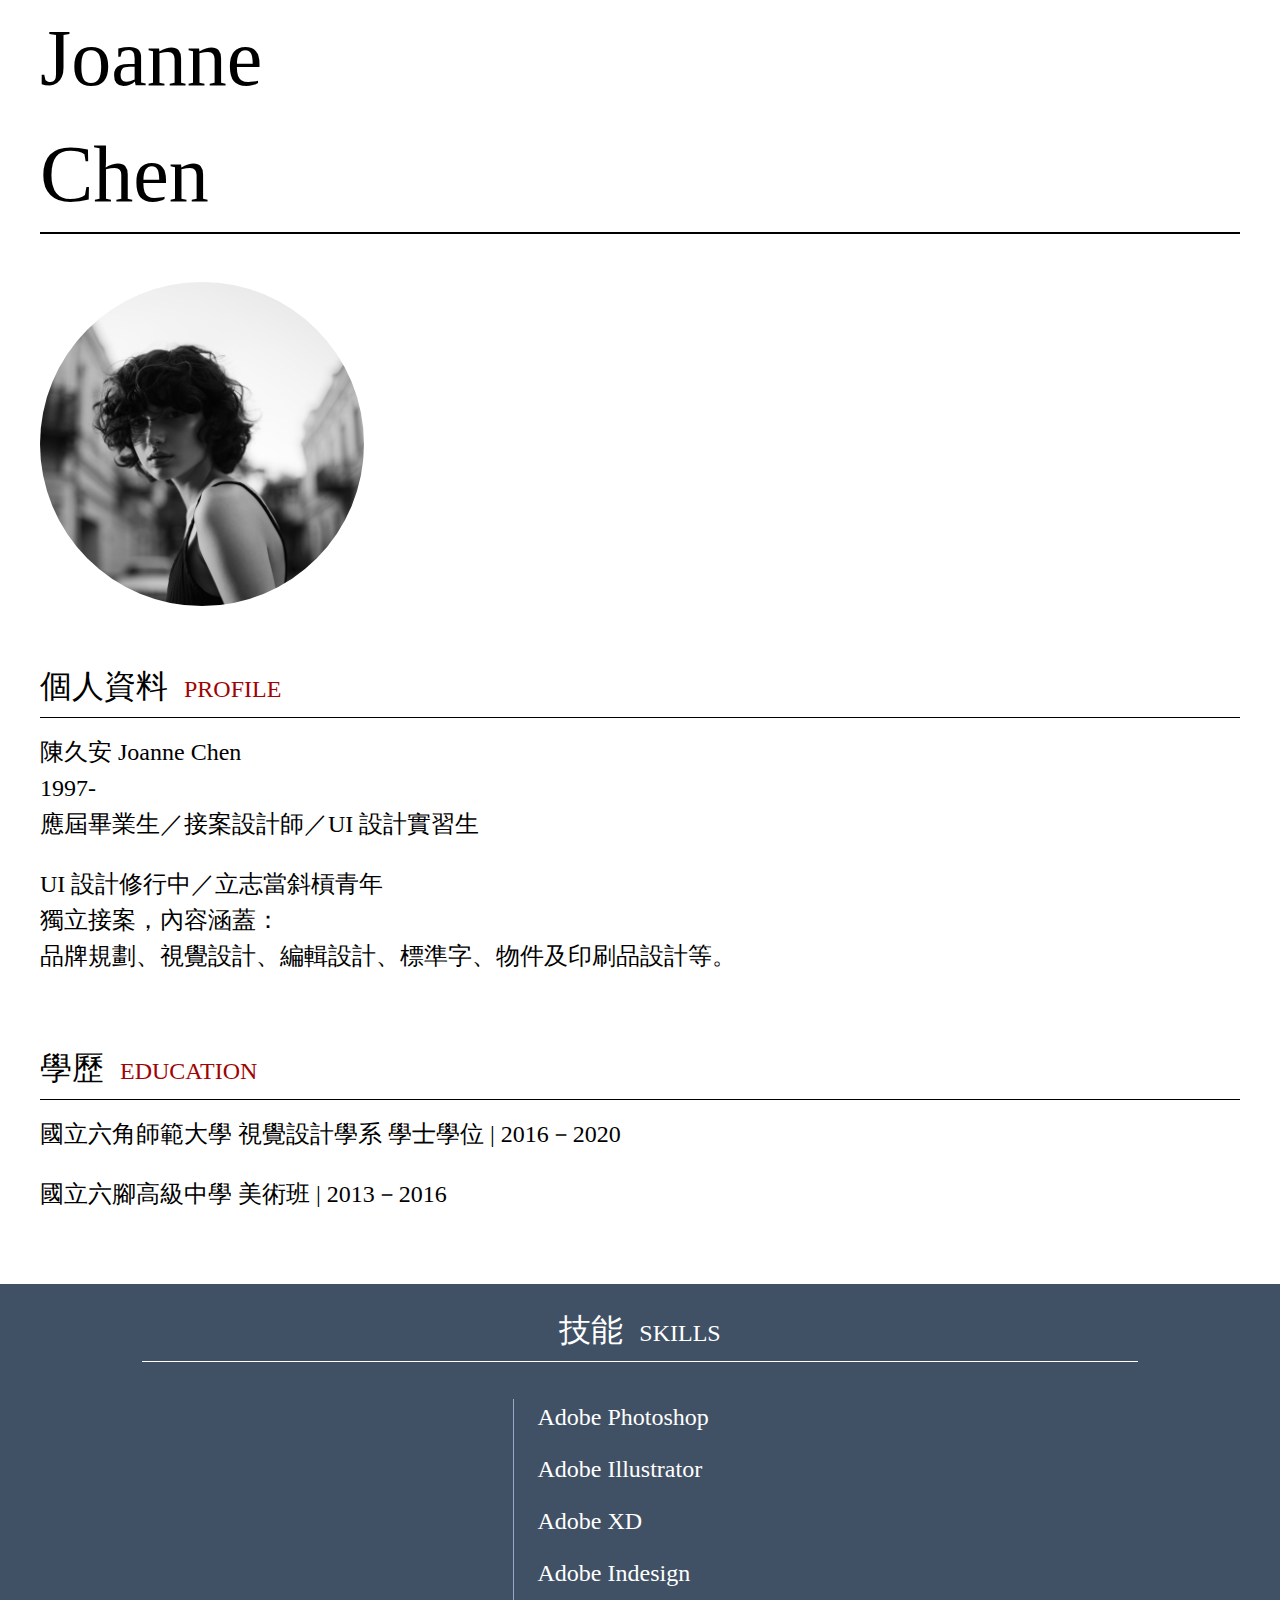
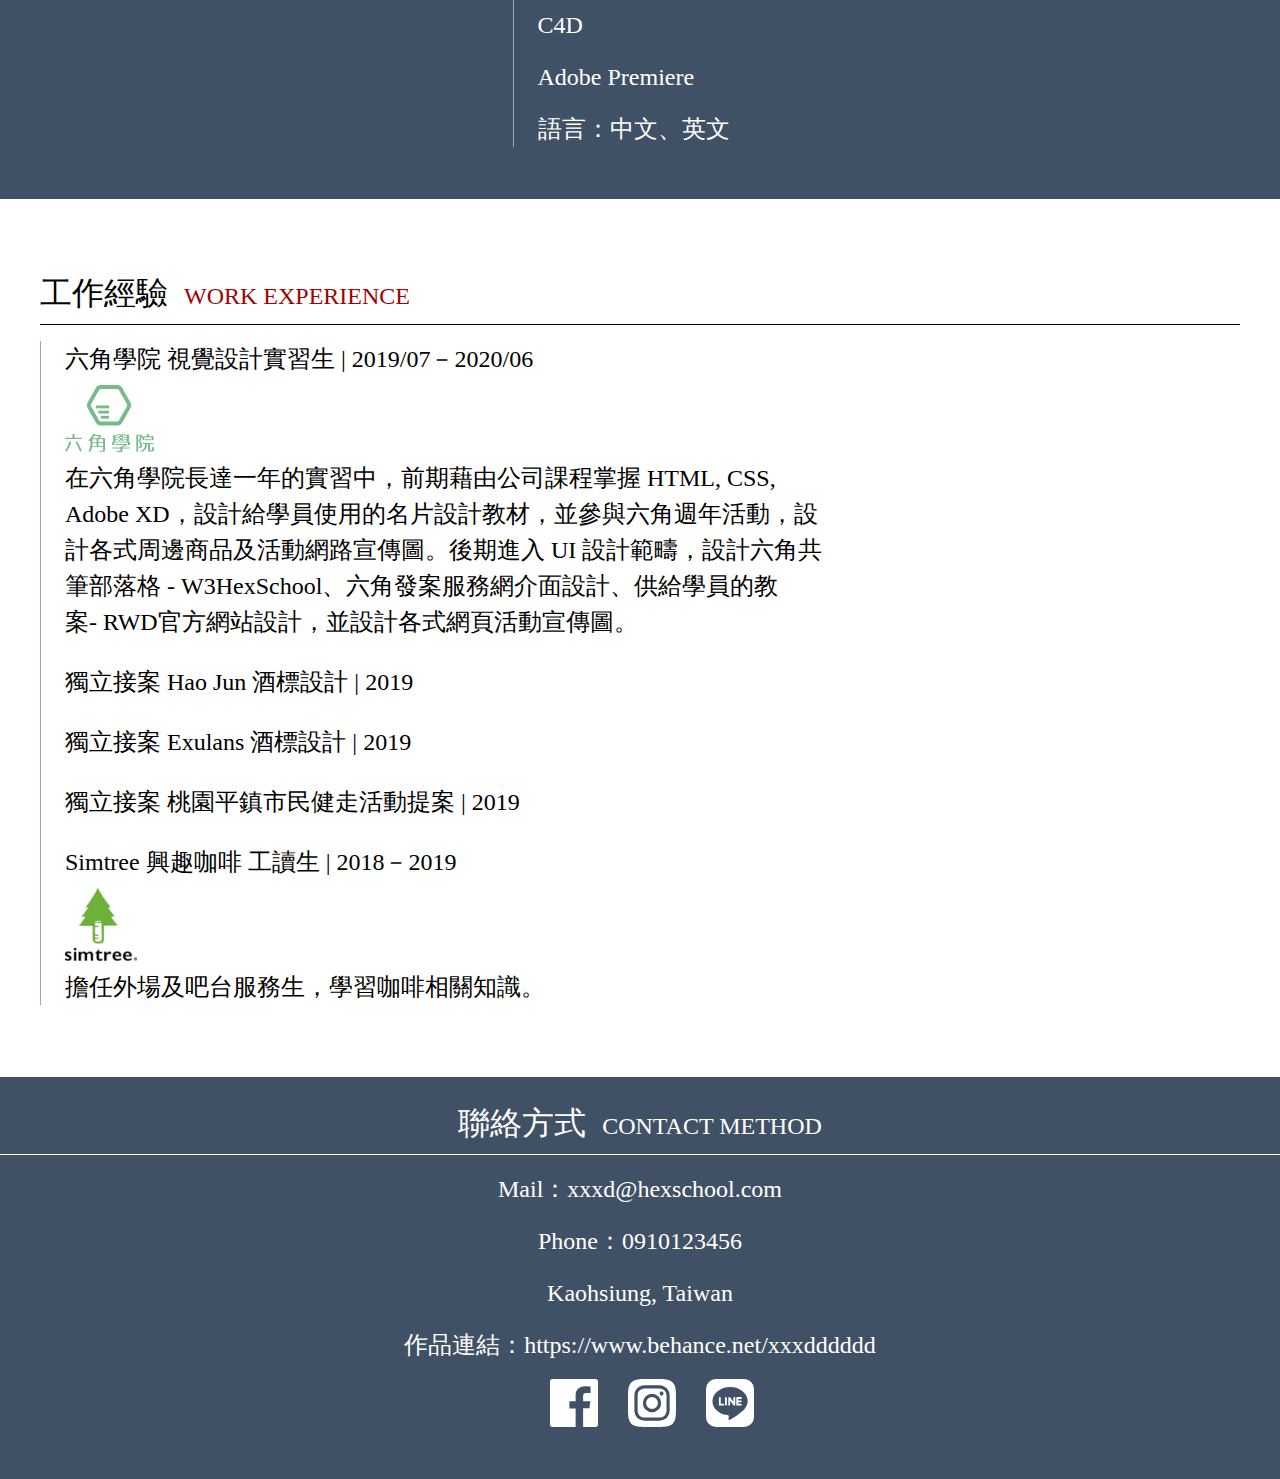
<file: index.html>
<!DOCTYPE html>
<html lang="en">

<head>
  <meta charset="UTF-8">
  <meta name="viewport" content="width=device-width, initial-scale=1.0">
  <meta http-equiv="X-UA-Compatible" content="ie=edge">
  <title>Week 1 - 個人履歷 By Gui</title>
  <link rel="stylesheet" href="./assets/style/style.css">
</head>

<body>

  
<div class="container">
  <h1 class="title mb-6">Joanne<br>Chen</h1>
  <img class="avatar mb-6" src="assets/images/photo.png" alt="大頭貼">
  <div class="profile mb-9">
    <h2 class="subTitle pb-1 mb-2">個人資料<span>PROFILE</span></h2>
    <ul class="mb-3">
      <li class="mb-0">陳久安 Joanne Chen</li>
      <li class="mb-0">1997-</li>
      <li class="mb-0">應屆畢業生／接案設計師／UI 設計實習生</li>
    </ul>
    <ul class="mb-3">
      <li class="mb-0">UI 設計修行中／立志當斜槓青年</li>
      <li class="mb-0">獨立接案，內容涵蓋：<br>品牌規劃、視覺設計、編輯設計、標準字、物件及印刷品設計等。</li>
    </ul>
  </div>
  <div class="education mb-9 ">
    <h2 class="subTitle pb-1 mb-2">學歷<span>EDUCATION</span></h2>
    <ul>
      <li class="mb-3">國立六角師範大學 視覺設計學系 學士學位 | 2016－2020</li>
      <li class="mb-3">國立六腳高級中學 美術班 | 2013－2016</li>
    </ul>
  </div>
</div>

<div class="darkBlue mb-9">
  <div class="skills">
    <h2 class="subTitle whiteTitle pt-3 pb-1">技能<span>SKILLS</span></h2>
    <ul class="skills-list pl-3">
      <li class="mb-2">Adobe Photoshop</li>
      <li class="mb-2">Adobe Illustrator</li>
      <li class="mb-2">Adobe XD</li>
      <li class="mb-2">Adobe Indesign</li>
      <li class="mb-2">C4D</li>
      <li class="mb-2">Adobe Premiere</li>
      <li class="mb-2">語言：中文、英文</li>
    </ul>
  </div>
</div>

<div class="container work mb-9">
  <h2 class="subTitle pb-1 mb-2">工作經驗<span>WORK EXPERIENCE</span></h2>
  <ul class="work-list pl-3">
    <li class="mb-3">
      <h3 class="mb-1">六角學院 視覺設計實習生 | 2019/07－2020/06</h3>
      <img class="block mb-1" src="assets/images/Group 1.svg" alt="六角 Logo">
      <p>在六角學院長達一年的實習中，前期藉由公司課程掌握 HTML, CSS,<br>
        Adobe XD，設計給學員使用的名片設計教材，並參與六角週年活動，設<br>
        計各式周邊商品及活動網路宣傳圖。後期進入 UI 設計範疇，設計六角共<br>
        筆部落格 - W3HexSchool、六角發案服務網介面設計、供給學員的教<br>
        案- RWD官方網站設計，並設計各式網頁活動宣傳圖。</p>
    </li>
    <li class="mb-3">
      <h3 class="mb-1">獨立接案 Hao Jun 酒標設計 | 2019</h3>
    </li>
    <li class="mb-3">
      <h3 class="mb-1">獨立接案 Exulans 酒標設計 | 2019</h3>
    </li>
    <li class="mb-3">
      <h3 class="mb-1">獨立接案 桃園平鎮市民健走活動提案 | 2019</h3>
    </li>
    <li class="mb-3">
      <h3 class="mb-1">Simtree 興趣咖啡 工讀生 | 2018－2019</h3>
      <img class="block mb-1" src="assets/images/simtree.png" alt="Simtree Logo">
      <p>擔任外場及吧台服務生，學習咖啡相關知識。</p>
    </li>
  </ul>
</div>

<div class="darkBlue contact">
  <h2 class="subTitle whiteTitle pt-3 pb-1 mb-2">聯絡方式<span>CONTACT METHOD</span></h2>
  <ul>
    <li class="mb-2"><a href="#">Mail：xxxd@hexschool.com</a></li>
    <li class="mb-2"><a href="#">Phone：0910123456</a></li>
    <li class="mb-2"><a href="#">Kaohsiung, Taiwan</a></li>
    <li class="mb-2"><a href="#">作品連結：https://www.behance.net/xxxdddddd</a></li>
    <li class="mb-2">
      <a class="pl-3" href="#"><img class="vertical-align-middle" src="assets/images/facebook.svg" alt="Facebook Icon"></a>
      <a class="pl-3" href="#"><img class="vertical-align-middle" src="assets/images/instagram-alt.svg" alt="Instagram Ican"></a>
      <a class="pl-3" href="#"><img class="vertical-align-middle" src="assets/images/line.svg" alt="Line Ican"></a>
    </li>
  </ul>
</div>

</body>

</html>
</file>
<file: assets/style/style.css>
@charset "UTF-8";
/* http://meyerweb.com/eric/tools/css/reset/ 
   v2.0 | 20110126
   License: none (public domain)
*/
html, body, div, span, applet, object, iframe,
h1, h2, h3, h4, h5, h6, p, blockquote, pre,
a, abbr, acronym, address, big, cite, code,
del, dfn, em, img, ins, kbd, q, s, samp,
small, strike, strong, sub, sup, tt, var,
b, u, i, center,
dl, dt, dd, ol, ul, li,
fieldset, form, label, legend,
table, caption, tbody, tfoot, thead, tr, th, td,
article, aside, canvas, details, embed,
figure, figcaption, footer, header, hgroup,
menu, nav, output, ruby, section, summary,
time, mark, audio, video {
  margin: 0;
  padding: 0;
  border: 0;
  font-size: 100%;
  font: inherit;
  vertical-align: baseline; }

/* HTML5 display-role reset for older browsers */
article, aside, details, figcaption, figure,
footer, header, hgroup, menu, nav, section {
  display: block; }

body {
  line-height: 1; }

ol, ul {
  list-style: none; }

blockquote, q {
  quotes: none; }

blockquote:before, blockquote:after,
q:before, q:after {
  content: '';
  content: none; }

table {
  border-collapse: collapse;
  border-spacing: 0; }

/* font color */
body {
  font-size: 24px;
  line-height: 1.5; }

.container {
  width: 1200px;
  margin: 0 auto; }

.darkBlue {
  background-color: #415165;
  color: #FFFFFF;
  padding-bottom: 36px; }

.skills {
  width: 996px;
  margin: 0 auto; }

.skills-list {
  width: 230px;
  margin: 0 auto;
  border-left: 1px solid #96A9C4; }

.work-list {
  border-left: 1px solid #96A9C4; }

.contact {
  text-align: center; }

/* 變更元素 */
.block {
  display: block; }

.vertical-align-middle {
  vertical-align: middle; }

.title {
  font-size: 80px;
  line-height: 1.45;
  border-bottom: 2px solid #000; }

.subTitle {
  font-size: 32px;
  line-height: 45px;
  border-bottom: 1px solid #000; }

.subTitle span {
  margin-left: 16px;
  font-size: 24px;
  line-height: 1.33;
  color: #A00404;
  padding-bottom: 8px; }

.skills .whiteTitle {
  margin-bottom: 37px; }

.whiteTitle {
  color: #FFFFFF;
  border-bottom-color: #FFFFFF;
  text-align: center; }

.whiteTitle span {
  color: #FFFFFF; }

.contact a {
  color: #FFFFFF;
  text-decoration: none; }

.contact a:hover {
  text-decoration: underline; }

.contact a img:hover {
  background-color: #96A9C4; }

/* padding-top */
.pt-3 {
  padding-top: 24px; }

/* padding-bottom */
.pb-1 {
  padding-bottom: 8px; }

/* padding-left */
.pl-3 {
  padding-left: 24px; }

/* margin-bottom  */
.mb-0 {
  margin-bottom: 0; }

.mb-1 {
  margin-bottom: 8px; }

.mb-2 {
  margin-bottom: 16px; }

.mb-3 {
  margin-bottom: 24px; }

.mb-4 {
  margin-bottom: 32px; }

.mb-5 {
  margin-bottom: 40px; }

.mb-6 {
  margin-bottom: 48px; }

.mb-7 {
  margin-bottom: 56px; }

.mb-9 {
  margin-bottom: 72px; }

/*# sourceMappingURL=style.css.map */
</file>
